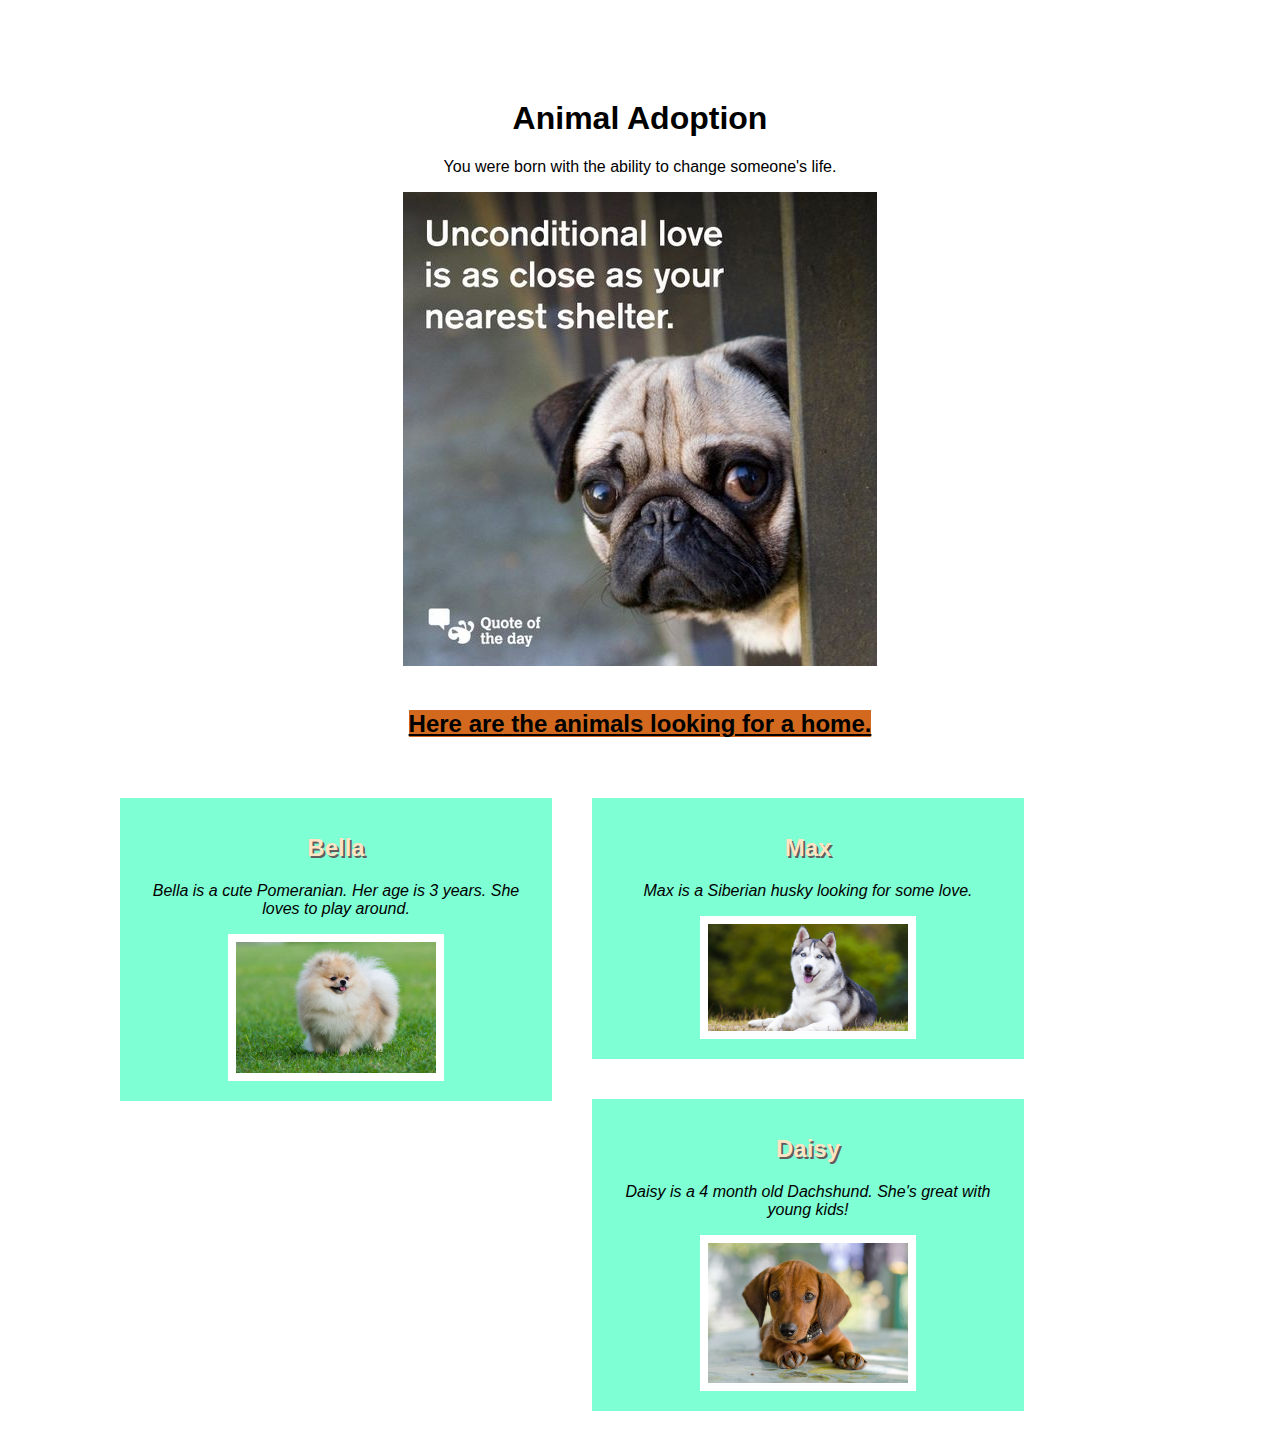
<file: index.html>
<!DOCTYPE html>
<html>
    <head>
        <title>
            Animal Adoption
        </title>
        <link href="css/styles.css" rel="stylesheet" type="text/css">
    </head>
    <body>
        <h1>Animal Adoption </h1>
        <p>You were born with the ability to change someone's life.</p>  
        <img src="img/dog-save.jpg" alt= "An image of a dog with a quote.">
        
        <h2 class="here"> <mark>Here are the animals looking for a home.</mark></h2>
        
        <div class="column">
            <h2>Bella</h2>
            <p> Bella is a cute Pomeranian.
                Her age is 3 years. She loves to play around. 
            </p>
            <img src="img/dog1.jpg" alt= " An image of a Pomeranian">
        </div>

        <div class="column">
            <h2>Max</h2>
            <p>Max is a Siberian husky looking for some love.</p>
            <img src="img/dog-2.jpg" alt=" An image of Siberian Husky">
        </div>

        <div class="column">
            <h2>Daisy</h2>
            <p>Daisy is a 4 month old Dachshund. She's great with young kids!</p>
            <img src="img/dog3.jpg" alt="a dachshund puppy on grass.">
        </div>
    </body>
</html>
</file>
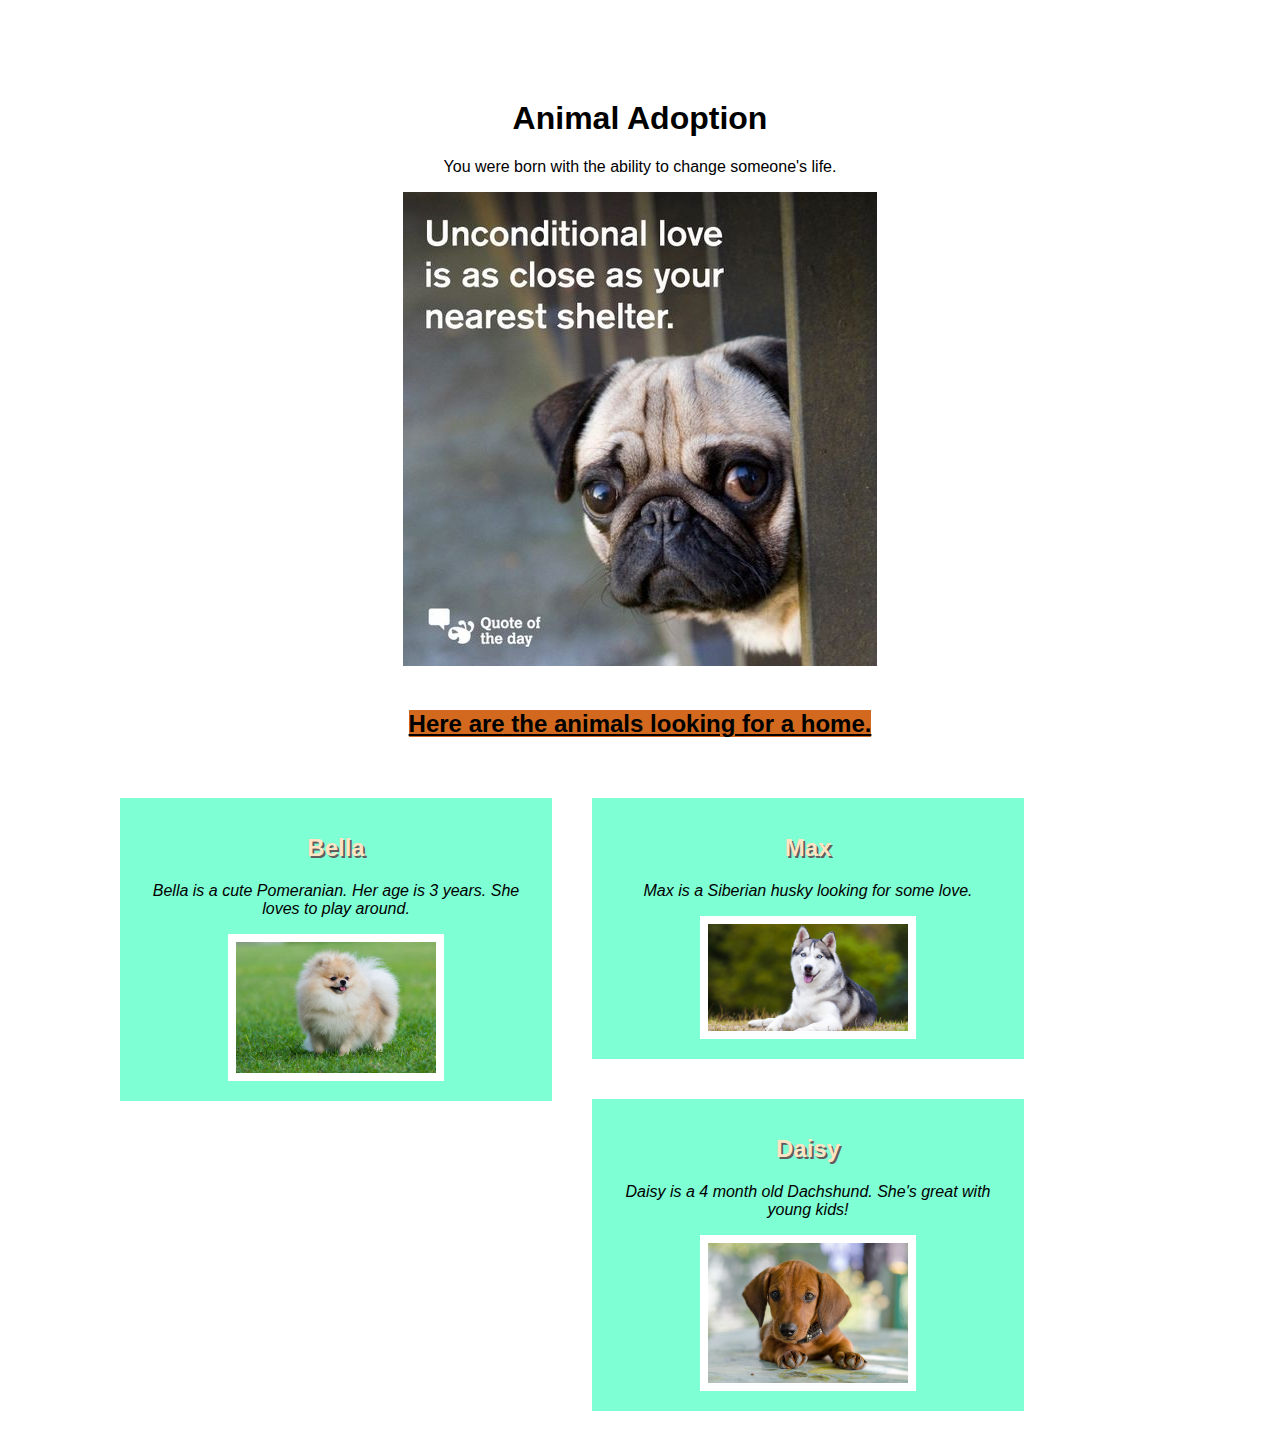
<file: animal-adoption.html>
<!DOCTYPE html>
<html>
    <head>
        <title>
            Animal Adoption
        </title>
        <link href="css/styles.css" rel="stylesheet" type="text/css">
    </head>
    <body>
        <h1>Animal Adoption </h1>
        <p>You were born with the ability to change someone's life.</p>  
        <img src="img/dog-save.jpg" alt= "An image of a dog with a quote.">
        
        <h2 class="here"> <mark>Here are the animals looking for a home.</mark></h2>
        
        <div class="column">
            <h2>Bella</h2>
            <p> Bella is a cute Pomeranian.
                Her age is 3 years. She loves to play around. 
            </p>
            <img src="img/dog1.jpg" alt= " An image of a Pomeranian">
        </div>

        <div class="column">
            <h2>Max</h2>
            <p>Max is a Siberian husky looking for some love.</p>
            <img src="img/dog-2.jpg" alt=" An image of Siberian Husky">
        </div>

        <div class="column">
            <h2>Daisy</h2>
            <p>Daisy is a 4 month old Dachshund. She's great with young kids!</p>
            <img src="img/dog3.jpg" alt="a dachshund puppy on grass.">
        </div>
    </body>
</html>
</file>
<file: css/styles.css>
body {
    text-align: center;
    margin: 100px;
    font-family: Verdana, Geneva, Tahoma, sans-serif;
}

.column {
    margin: 20px;
    padding: 16px;
    float: left;
    width: 400px;
    background-color: aquamarine;
}

.column img {
    width: 200px;
    border: solid;
    border-color: white;
    border-width: 8px;
}

.column h2 {
    text-align: center;
    color: bisque;
    text-shadow: 2px 2px rgb(99, 94, 94);
}

.column p {
    font-style: italic;
}

.here {
    text-decoration: underline;
    padding: 20px;
    
}
mark{
    background-color: chocolate;
}
</file>
